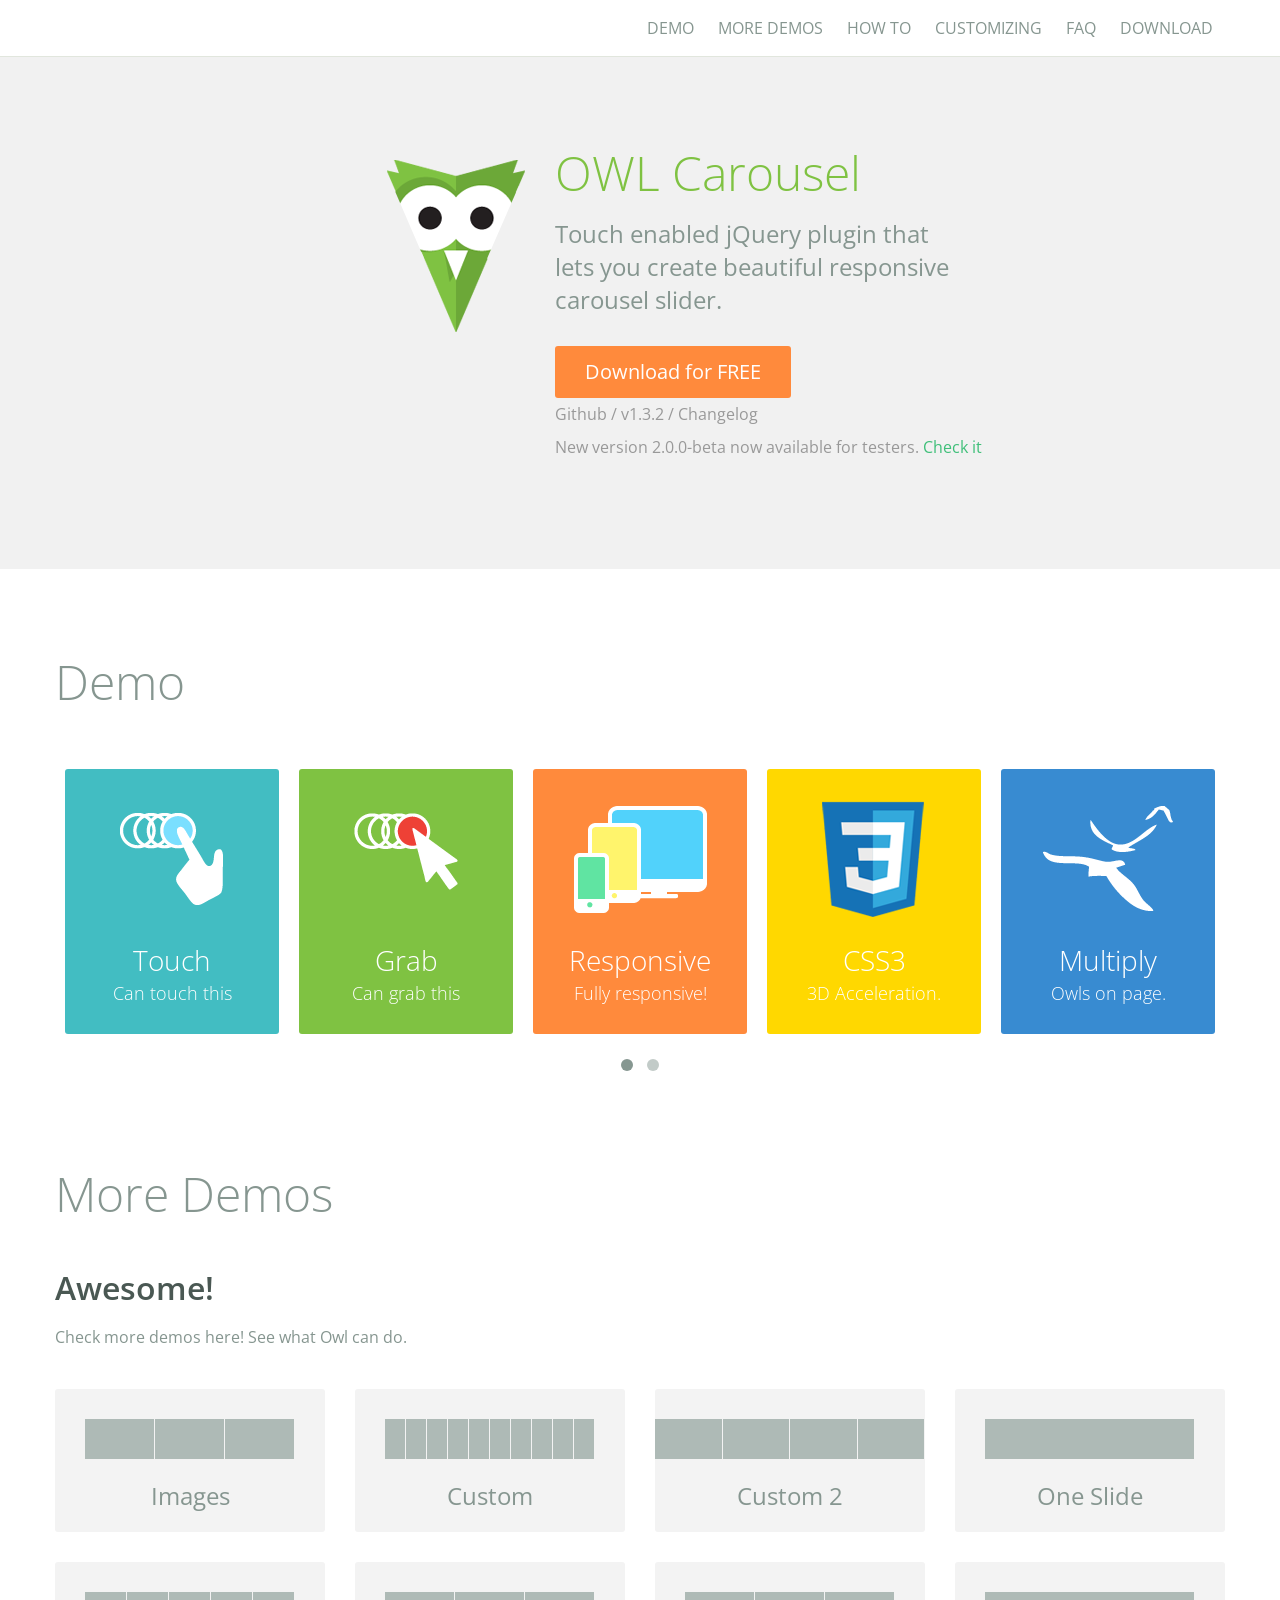
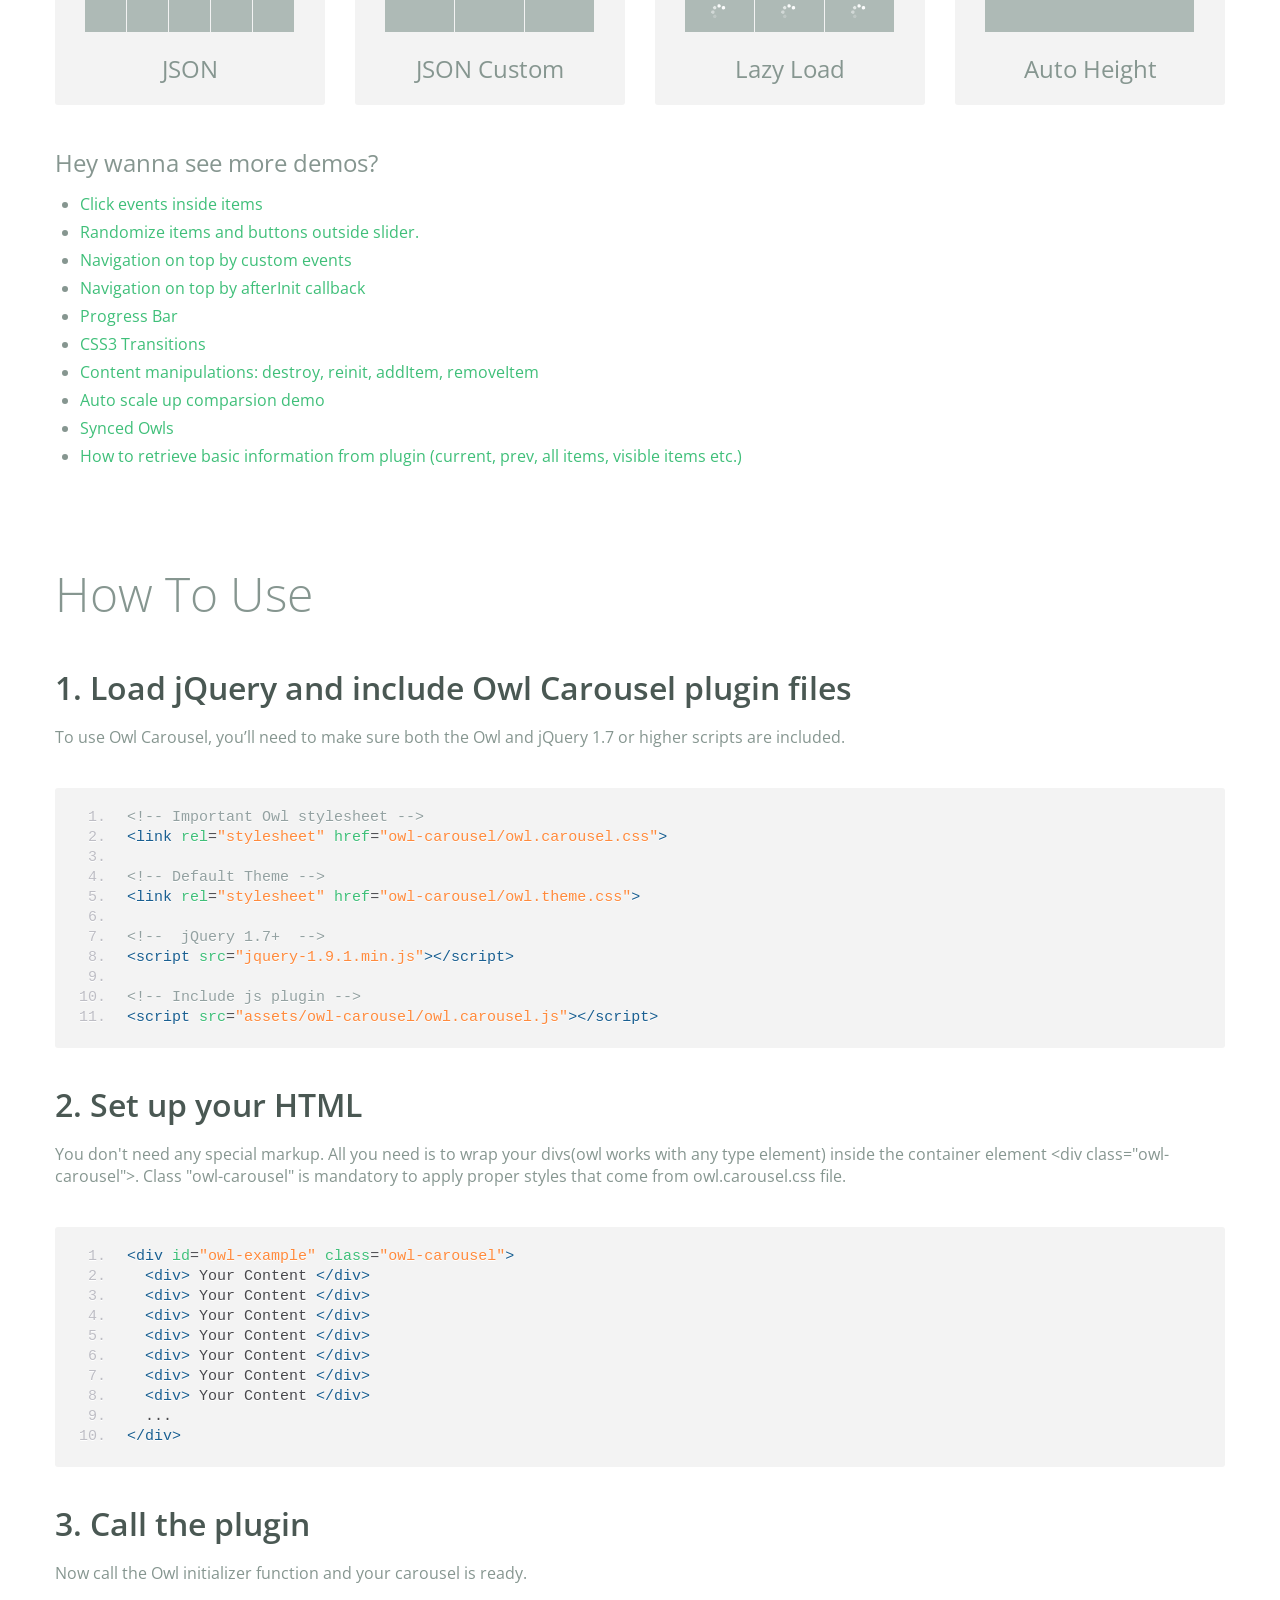
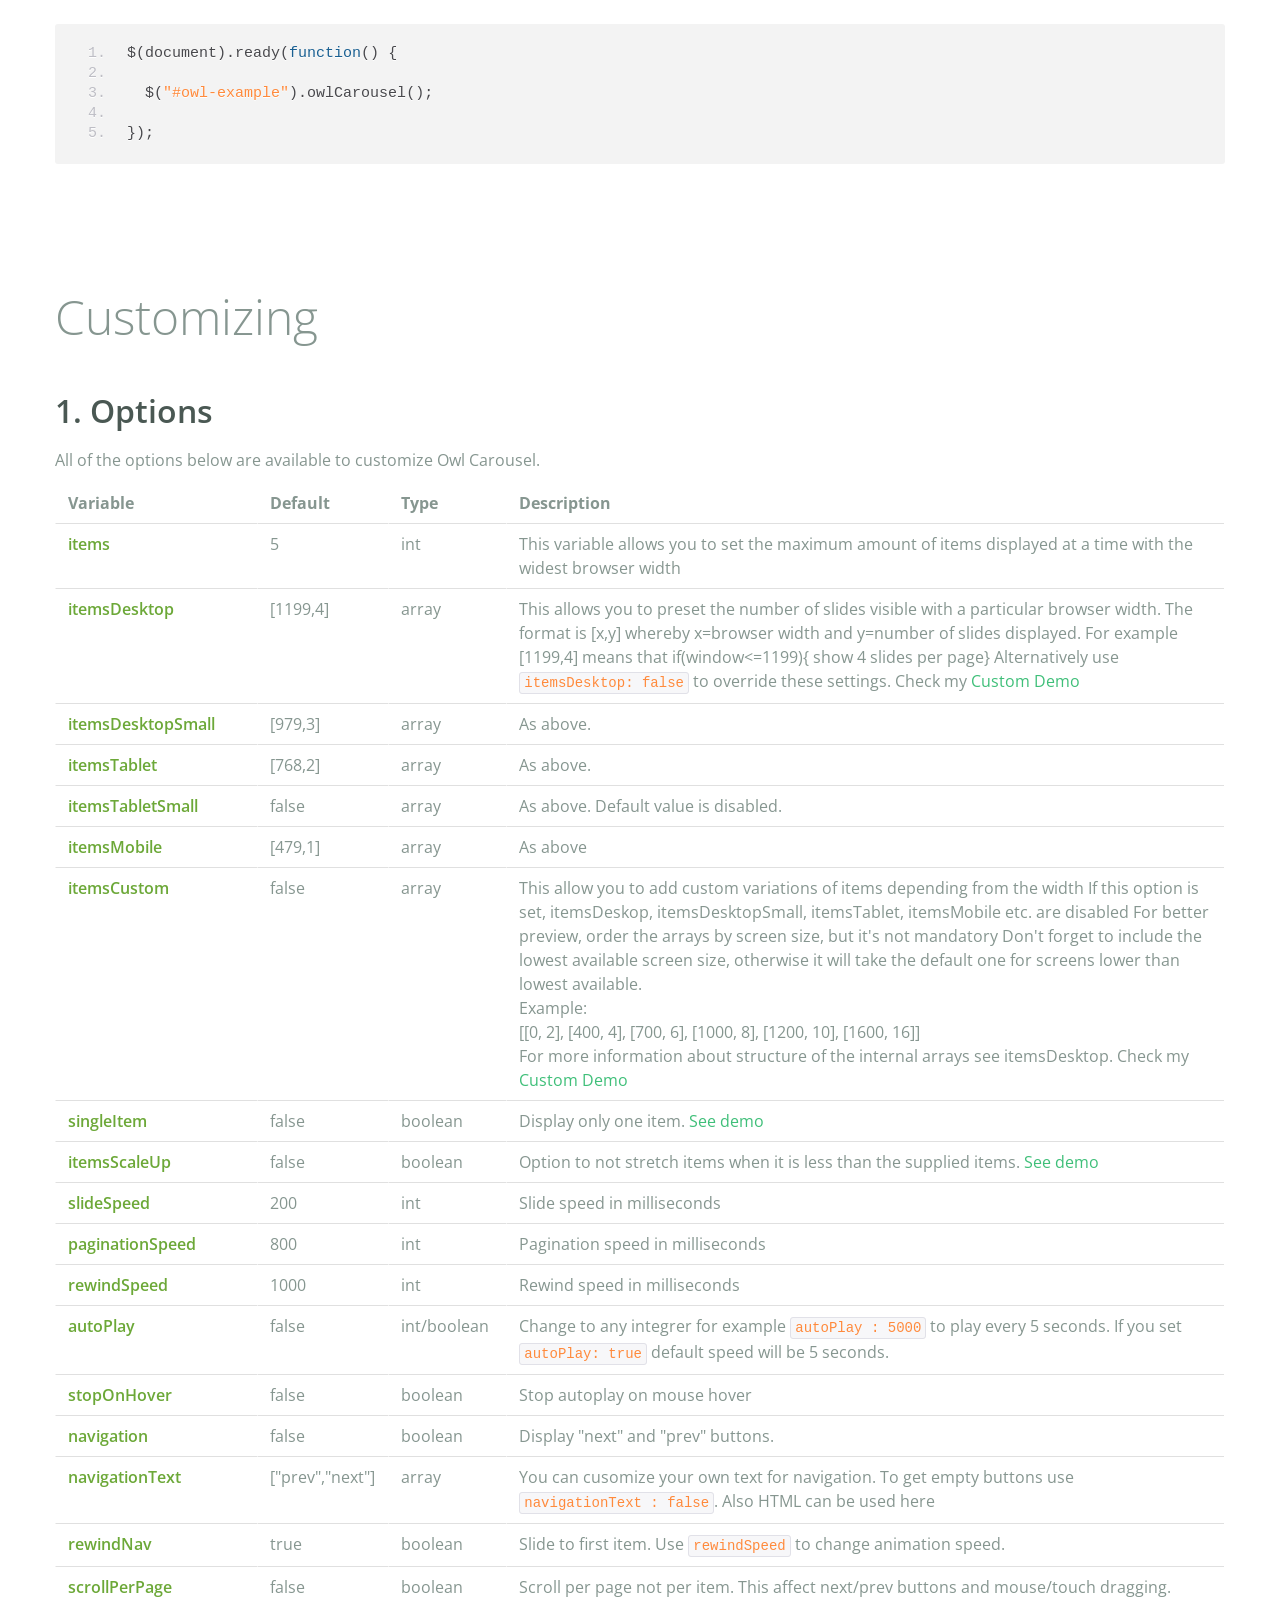
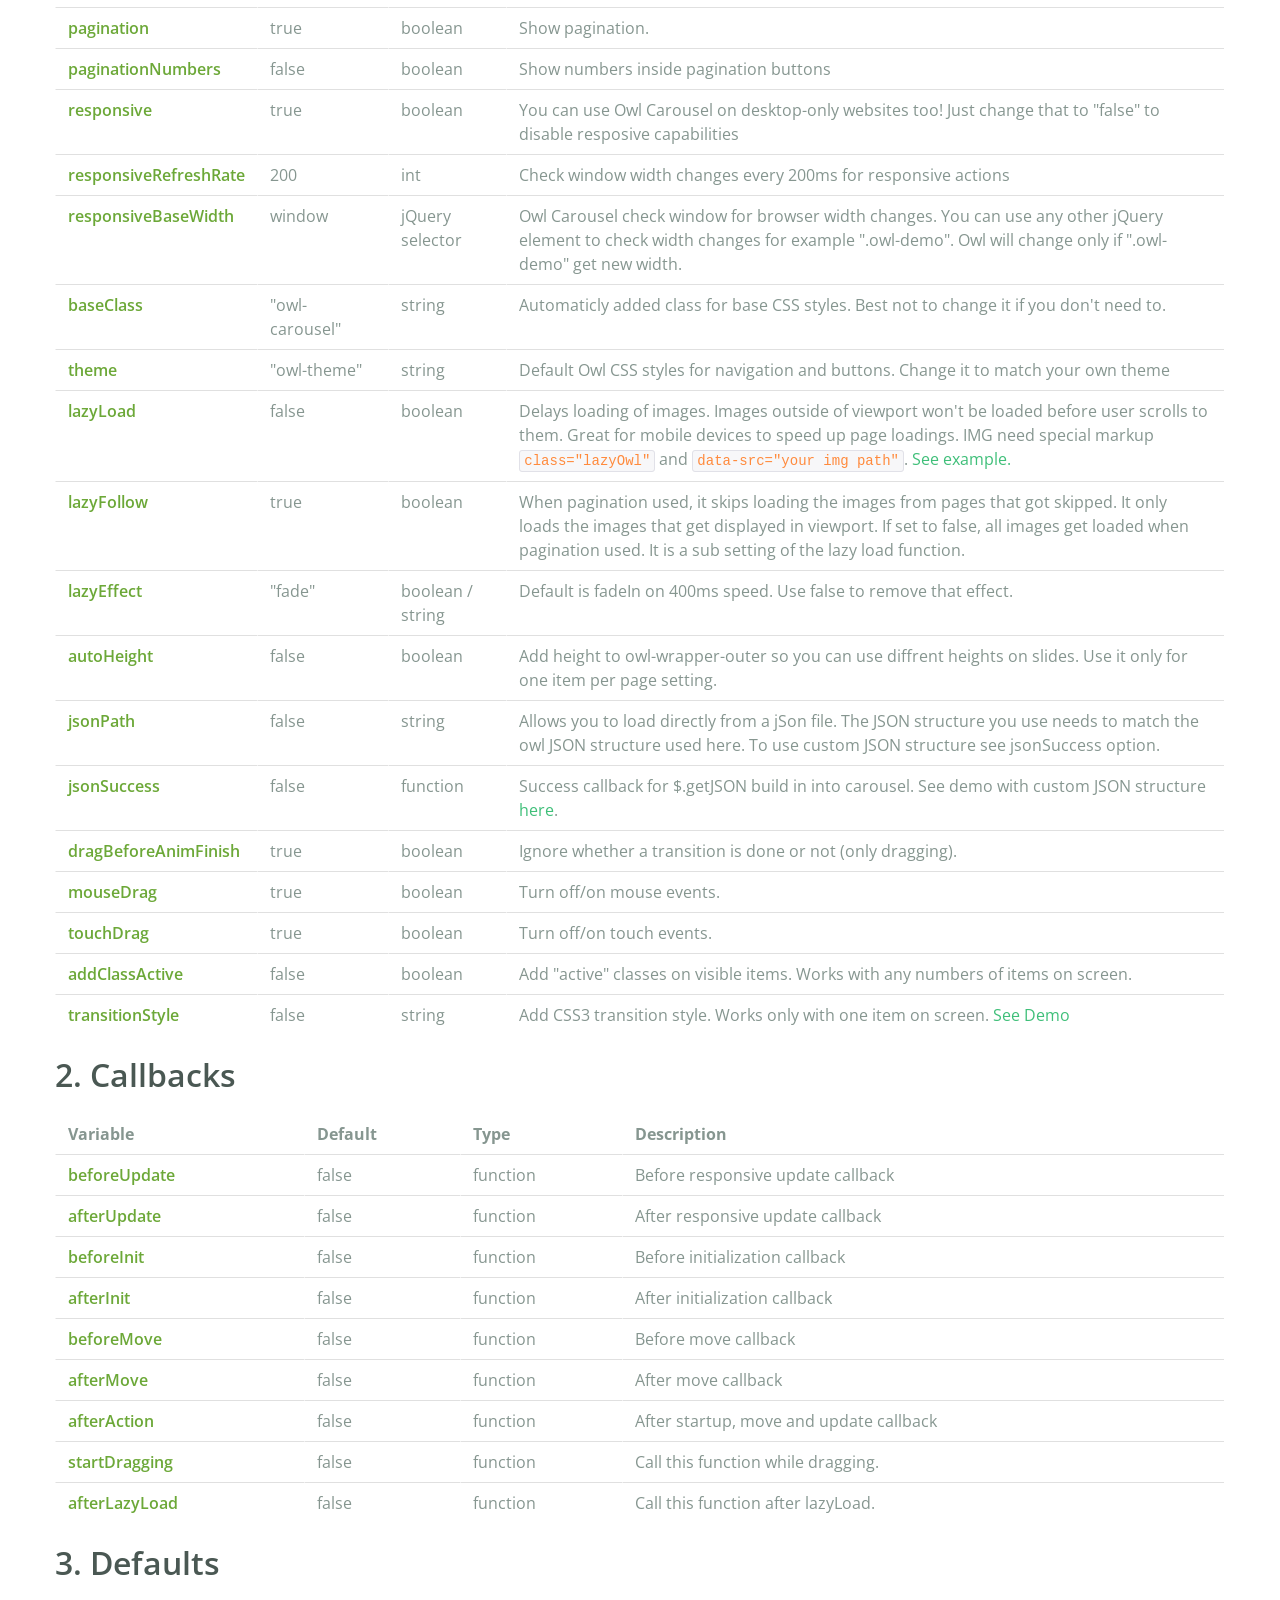
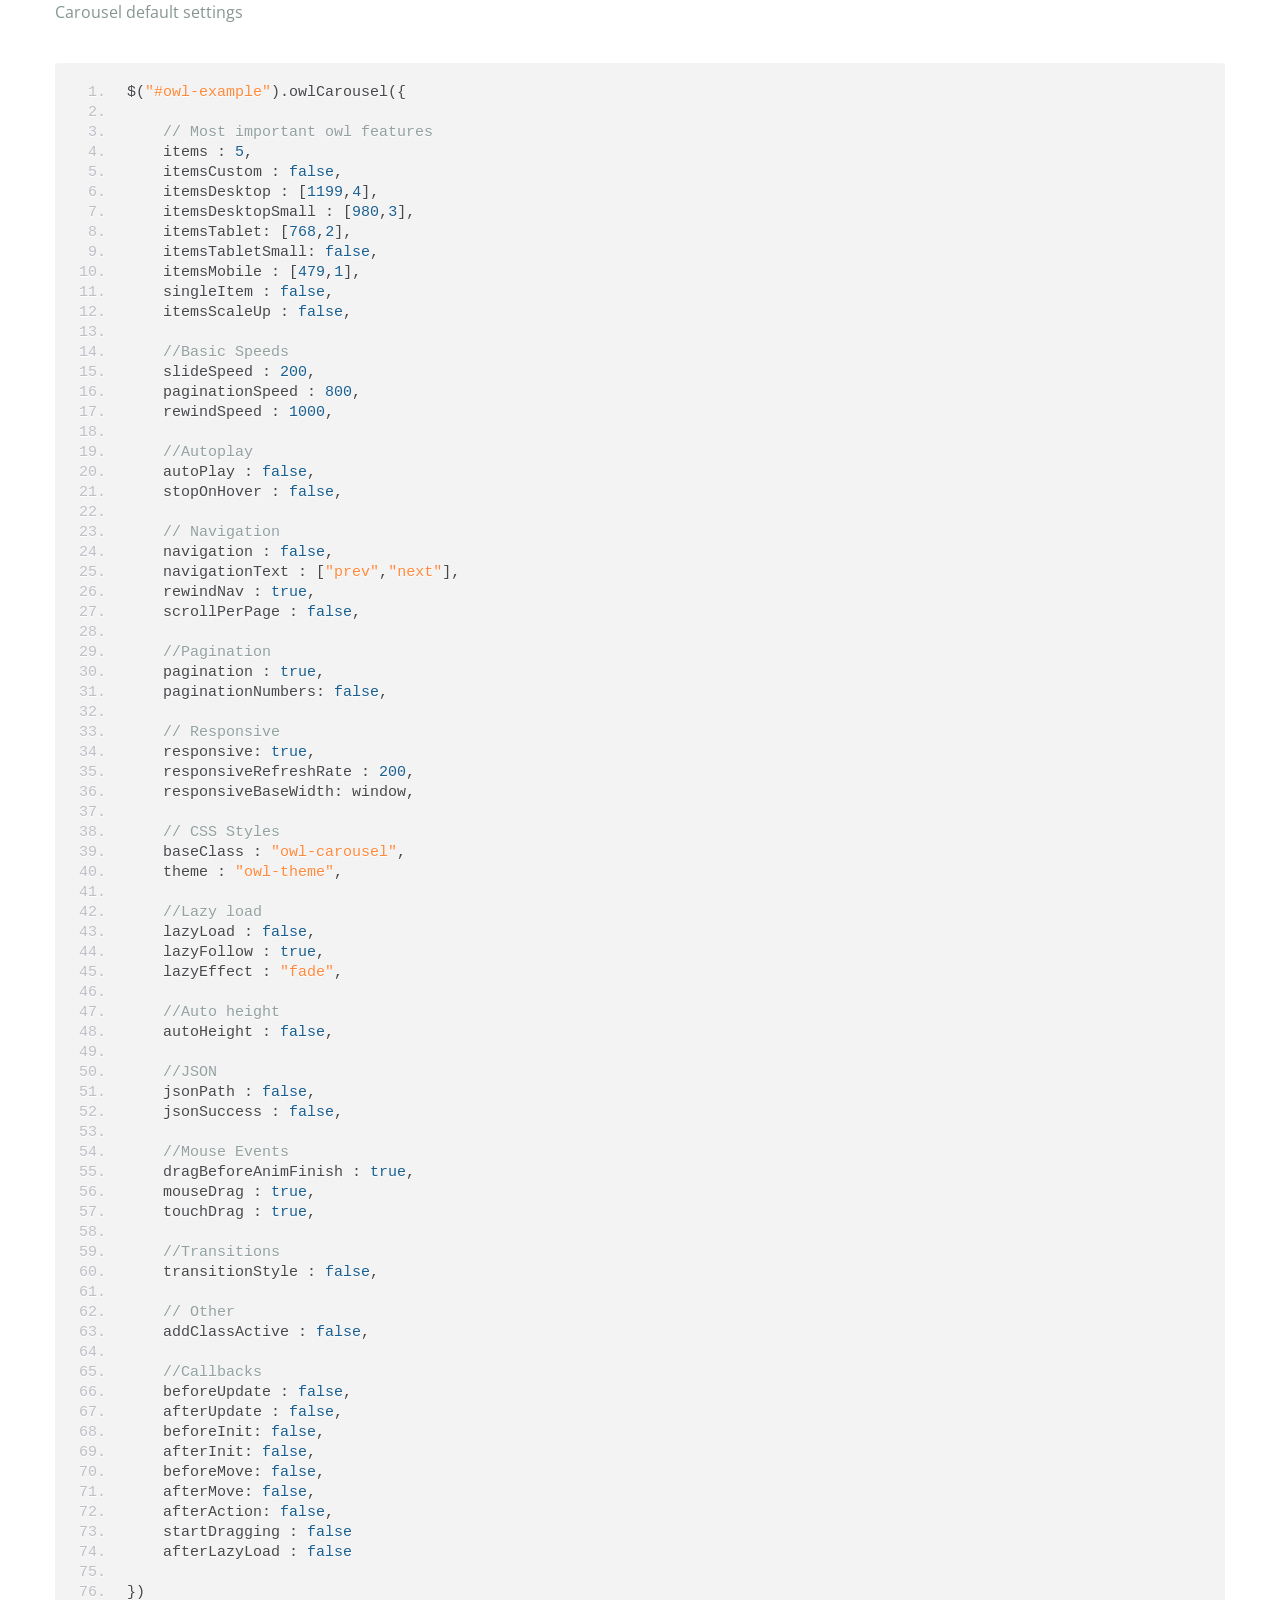
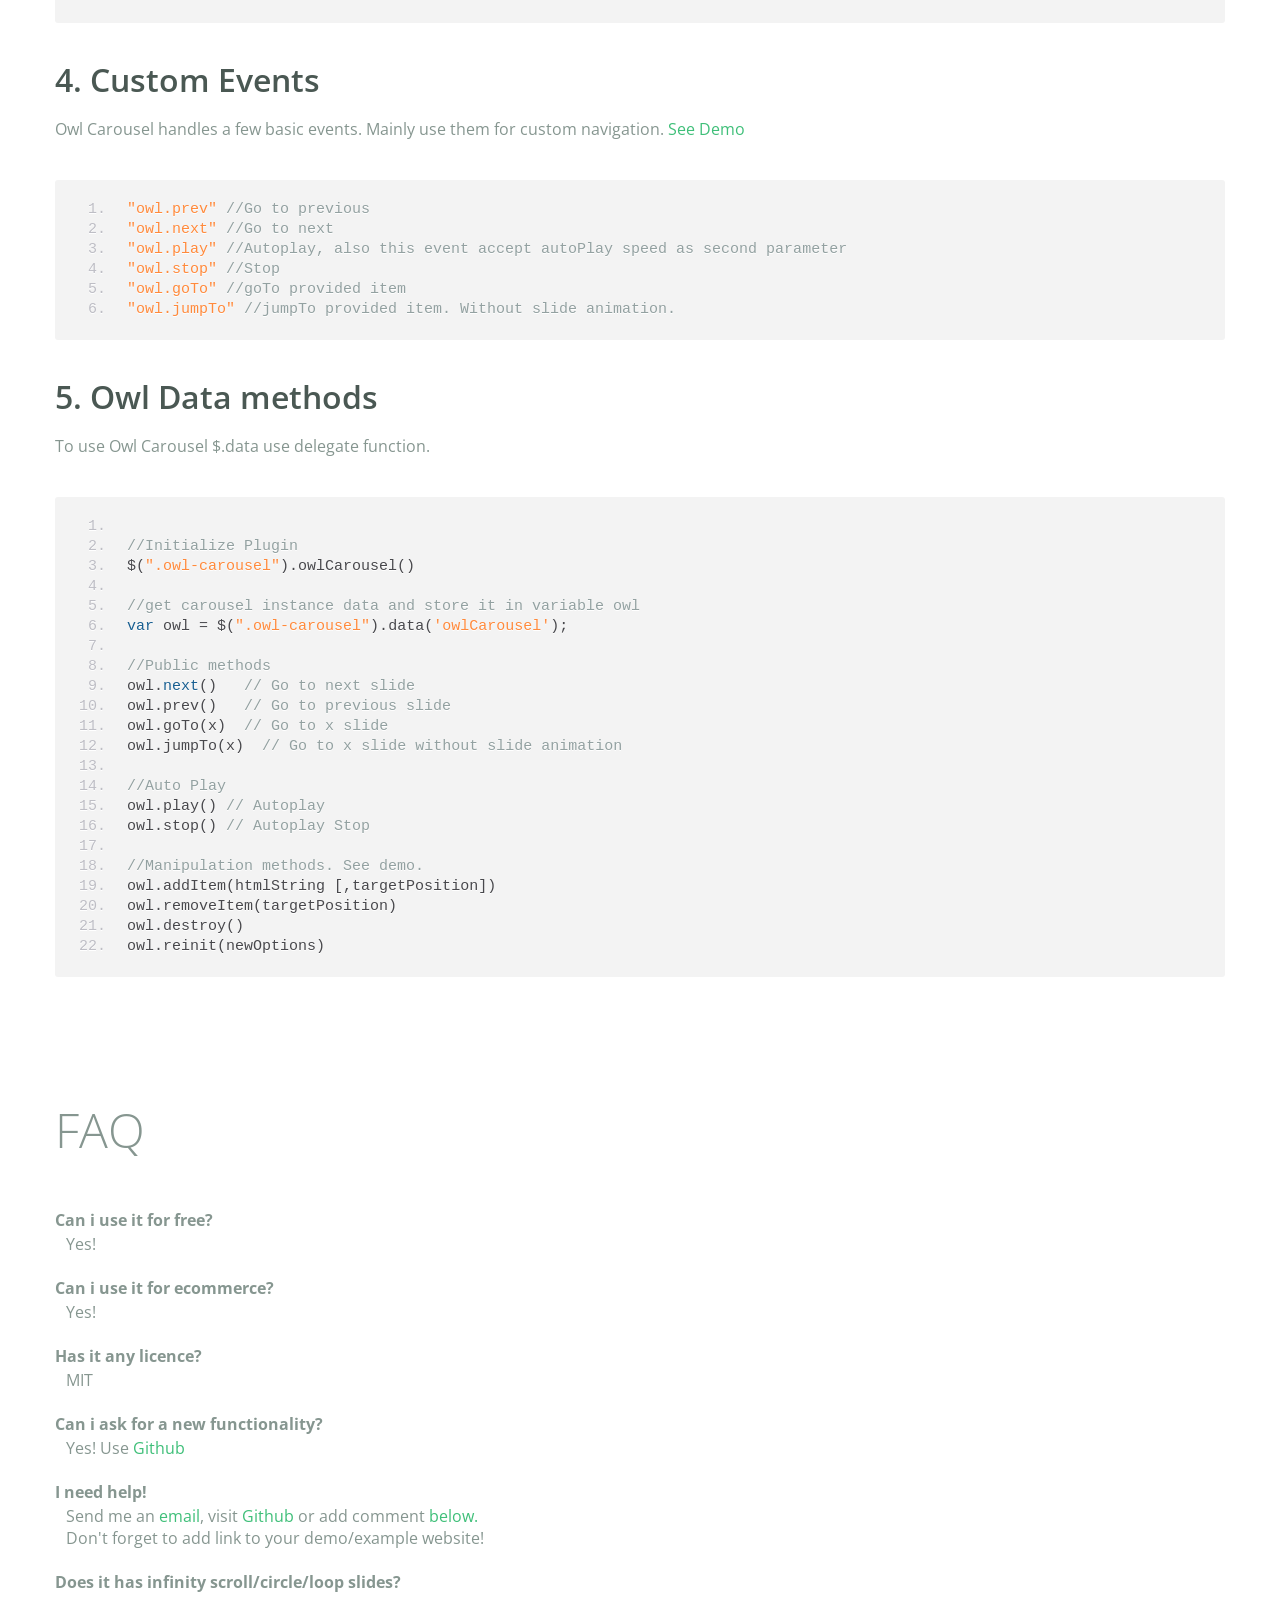
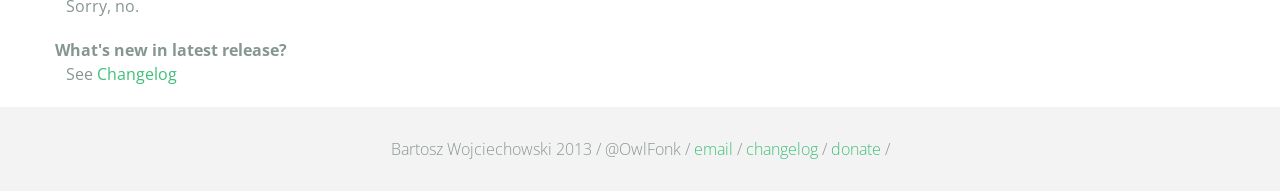
<file: owl/index.html>
<!DOCTYPE html>
<html lang="en">
  <head>
    <meta charset="utf-8">
    <title>Owl Carousel</title>
    <meta name="viewport" content="width=device-width, initial-scale=1.0">
    <meta name="description" content="jQuery Responsive Carousel - Owl Carusel">
    <meta name="author" content="Bartosz Wojciechowski">
    <meta name="keywords" content="HTML,CSS,JSON,JavaScript, jQuery, Responsive, Design, Owl, Carousel, Free">

    <link href='http://fonts.googleapis.com/css?family=Open+Sans:400italic,400,300,600,700' rel='stylesheet' type='text/css'>
    <link href="assets/css/bootstrapTheme.css" rel="stylesheet">
    <link href="assets/css/custom.css" rel="stylesheet">

    <!-- Owl Carousel Assets -->
    <link href="owl-carousel/owl.carousel.css" rel="stylesheet">
    <link href="owl-carousel/owl.theme.css" rel="stylesheet">

    <!-- Prettify -->
    <link href="assets/js/google-code-prettify/prettify.css" rel="stylesheet">

    <!-- Le fav and touch icons -->
    <link rel="apple-touch-icon-precomposed" sizes="144x144" href="assets/ico/apple-touch-icon-144-precomposed.png">
    <link rel="apple-touch-icon-precomposed" sizes="114x114" href="assets/ico/apple-touch-icon-114-precomposed.png">
      <link rel="apple-touch-icon-precomposed" sizes="72x72" href="assets/ico/apple-touch-icon-72-precomposed.png">
                    <link rel="apple-touch-icon-precomposed" href="assets/ico/apple-touch-icon-57-precomposed.png">
                                   <link rel="shortcut icon" href="assets/ico/favicon.png">
  </head>
  <body>
      <div id="top-nav" class="navbar navbar-fixed-top">
        <div class="navbar-inner">
          <div class="container">
            <button type="button" class="btn btn-navbar" data-toggle="collapse" data-target=".nav-collapse">
            <span class="icon-bar"></span>
            <span class="icon-bar"></span>
            <span class="icon-bar"></span>
          </button>
            <div class="nav-collapse collapse">
            <ul class="nav pull-right">
              <li><a href="#demo">Demo</a></li>
              <li><a href="#more-demos">More Demos</a></li>
              <li><a href="#how-to">How To</a></li>
              <li><a href="#customizing">Customizing</a></li>
              <li><a href="#faq">FAQ</a></li>
              <li><a href="owl.carousel.zip" class="download" data-spy="affix" data-offset-top="450">Download</a></li>
            </ul>
            </div>
          </div>
        </div>
      </div>

      <div id="header">
        <div class="container">
          <div class="row">
            <div class="span5">
                <img class="logo" src="assets/img/owl-logo.png" alt="Owl Logo">
              </div>
            <div class="span7">
              <h1>OWL Carousel </h1>
              <h3>Touch enabled jQuery plugin that lets you create beautiful responsive carousel slider.</h3>
              <a class="btn btn-success btn-large" href="owl.carousel.zip">Download for FREE</a>
              <p class="muted"><a class="muted" href="https://github.com/OwlFonk/OwlCarousel">Github</a> / v1.3.2 / <a class="muted" href="changelog.html">Changelog</a></p> 
              <p class="muted">New version 2.0.0-beta now available for testers. <a href="http://www.owlgraphic.com/owlcarousel2/">Check it</a></p>
            </div>
          </div>
        </div>
      </div>

      <div id="demo">
        <div class="container">
          <div class="row">
            <div class="span12">
              <h1>Demo</h1>
            </div>
          </div>

          <div class="row">
            <div class="span12">

              <div id="owl-example" class="owl-carousel">

                <div class="item darkCyan">
                  <img src="assets/img/demo-slides/touch.png" alt="Touch">
                    <h3>Touch</h3>
                    <h4>Can touch this</h4>
                </div>
                <div class="item forestGreen">
                  <img src="assets/img/demo-slides/grab.png" alt="Grab">
                    <h3>Grab</h3>
                    <h4>Can grab this</h4>
                </div>
                <div class="item orange">
                  <img src="assets/img/demo-slides/responsive.png" alt="Responsive">
                    <h3>Responsive</h3>
                    <h4>Fully responsive!</h4>
                </div>

                <div class="item yellow">
                  <img src="assets/img/demo-slides/css3.png" alt="CSS3">
                    <h3>CSS3</h3>
                    <h4>3D Acceleration.</h4>
                </div>

                <div class="item dodgerBlue">
                  <img src="assets/img/demo-slides/multi.png" alt="Multi">
                    <h3>Multiply</h3>
                    <h4>Owls on page.</h4>
                </div>

                <div class="item skyBlue">
                  <img src="assets/img/demo-slides/modern.png" alt="Modern Browsers">
                    <h3>Modern</h3>
                    <h4>Browsers Compatibility</h4>
                </div>

                <div class="item zombieGreen">
                  <img src="assets/img/demo-slides/zombie.png" alt="Zombie Browsers - old ones">
                    <h3>Zombie</h3>
                    <h4>Browsers Compatibility</h4>
                </div>

                <div class="item violet">
                  <img src="assets/img/demo-slides/controls.png" alt="Take Control">
                    <h3>Take Control</h3>
                    <h4>The way you like</h4>
                </div>

                <div class="item yellowLight">
                  <img src="assets/img/demo-slides/feather.png" alt="Light">
                    <h3>Light</h3>
                    <h4>As a feather</h4>
                </div>

                <div class="item steelGray">
                  <img src="assets/img/demo-slides/tons.png" alt="Tons of Opotions">
                    <h3>Tons</h3>
                    <h4>of options</h4>
                </div>

              </div>


            </div>
          </div>

        </div>
      </div>

    <div id="more-demos">
      <div class="container">

        <div class="row">
          <div class="span12">
            <h1>More Demos</h1>
            <h2>Awesome!</h2>
            <p>Check more demos here! See what Owl can do.</p>
          </div>
        </div>

        <div class="row demos-row">
          <div class="span3">
            <a href="demos/images.html" class="demo-box">
              <div class="demo-wrapper demo-images clearfix">
                <div class="demo-slide"><div class="bg"></div></div>
                <div class="demo-slide"><div class="bg"></div></div>
                <div class="demo-slide"><div class="bg"></div></div>
              </div>
              <h3>Images</h3>
            </a>
          </div>

          <div class="span3">
            <a href="demos/custom.html" class="demo-box">
              <div class="demo-wrapper demo-custom clearfix">
                <div class="demo-slide"><div class="bg"></div></div>
                <div class="demo-slide"><div class="bg"></div></div>
                <div class="demo-slide"><div class="bg"></div></div>
                <div class="demo-slide"><div class="bg"></div></div>
                <div class="demo-slide"><div class="bg"></div></div>
                <div class="demo-slide"><div class="bg"></div></div>
                <div class="demo-slide"><div class="bg"></div></div>
                <div class="demo-slide"><div class="bg"></div></div>
                <div class="demo-slide"><div class="bg"></div></div>
                <div class="demo-slide"><div class="bg"></div></div>
              </div>
              <h3>Custom</h3>
            </a>
          </div>

          <div class="span3">
            <a href="demos/itemsCustom.html" class="demo-box">
              <div class="demo-wrapper demo-full clearfix">
                <div class="demo-slide"><div class="bg"></div></div>
                <div class="demo-slide"><div class="bg"></div></div>
                <div class="demo-slide"><div class="bg"></div></div>
                <div class="demo-slide"><div class="bg"></div></div>
              </div>
              <h3>Custom 2</h3>
            </a>
          </div>

          <div class="span3">
            <a href="demos/one.html" class="demo-box">
              <div class="demo-wrapper demo-one clearfix">
                <div class="demo-slide"><div class="bg"></div></div>
              </div>
              <h3>One Slide</h3>
            </a>
          </div>

        </div>
        <div class="row demos-row">
          <div class="span3">
            <a href="demos/json.html" class="demo-box">
              <div class="demo-wrapper demo-Json clearfix">
                <div class="demo-slide"><div class="bg"></div></div>
                <div class="demo-slide"><div class="bg"></div></div>
                <div class="demo-slide"><div class="bg"></div></div>
                <div class="demo-slide"><div class="bg"></div></div>
                <div class="demo-slide"><div class="bg"></div></div>
              </div>
              <h3>JSON</h3>
            </a>
          </div>

          <div class="span3">
            <a href="demos/customJson.html" class="demo-box">
              <div class="demo-wrapper demo-Json-custom clearfix">
                <div class="demo-slide"><div class="bg"></div></div>
                <div class="demo-slide"><div class="bg"></div></div>
                <div class="demo-slide"><div class="bg"></div></div>
              </div>
              <h3>JSON Custom</h3>
            </a>
          </div>

          <div class="span3">
            <a href="demos/lazyLoad.html" class="demo-box">
              <div class="demo-wrapper demo-lazy clearfix">
                <div class="demo-slide"><div class="bg"></div></div>
                <div class="demo-slide"><div class="bg"></div></div>
                <div class="demo-slide"><div class="bg"></div></div>
              </div>
              <h3>Lazy Load</h3>
            </a>
          </div>

          <div class="span3">
            <a href="demos/autoHeight.html" class="demo-box">
              <div class="demo-wrapper demo-height clearfix">
                <div class="demo-slide"><div class="bg"></div></div>
              </div>
              <h3>Auto Height</h3>
            </a>
          </div>

          
        </div>

        <div class="row">
          <div class="span12">
            <h3>Hey wanna see more demos?</h3>
            <ul>
              <li>
                <a href="demos/click.html">Click events inside items</a>
              </li>
              <li>
                <a href="demos/randomOrder.html">Randomize items and buttons outside slider.</a>
              </li>
              <li>
                <a href="demos/navOnTop.html">Navigation on top by custom events</a>
              </li>
              <li>
                <a href="demos/navOnTop2.html">Navigation on top by afterInit callback</a>
              </li>
              <li>
                <a href="demos/progressBar.html">Progress Bar</a>
              </li>
              <li>
                <a href="demos/transitions.html">CSS3 Transitions</a>
              </li>
              <li>
                <a href="demos/manipulations.html">Content manipulations: destroy, reinit, addItem, removeItem</a>
              </li>
              <li>
                <a href="demos/scaleup.html">Auto scale up comparsion demo</a>
              </li>
              <li>
                <a href="demos/sync.html">Synced Owls</a>
              </li>
              <li>
                <a href="demos/owlStatus.html">How to retrieve basic information from plugin (current, prev, all items, visible items etc.)</a>
              </li>
            </ul>
            
          </div>
        </div>


      </div>
    </div>

    <div id="how-to">
      <div class="container">
        <div class="row">
          <div class="span12">
            <h1>How To Use</h1>
            <h2>1. Load jQuery and include Owl Carousel plugin files</h2>
            <p>To use Owl Carousel, you’ll need to make sure both the Owl and jQuery 1.7 or higher scripts are included.</p>
<pre class="pre-show prettyprint linenums">
&lt;!-- Important Owl stylesheet --&gt;
&lt;link rel="stylesheet" href="owl-carousel/owl.carousel.css"&gt;

&lt;!-- Default Theme --&gt;
&lt;link rel="stylesheet" href="owl-carousel/owl.theme.css"&gt;

&lt;!--  jQuery 1.7+  --&gt;
&lt;script src="jquery-1.9.1.min.js"&gt;&lt;/script&gt;

&lt;!-- Include js plugin --&gt;
&lt;script src="assets/owl-carousel/owl.carousel.js"&gt;&lt;/script&gt;
</pre>
          <h2>2. Set up your HTML</h2>
          <p>You don't need any special markup. All you need is to wrap your divs(owl works with any type element) inside the container element &lt;div class="owl-carousel"&gt;. Class "owl-carousel" is mandatory to apply proper styles that come from owl.carousel.css file.</p>
<pre class="pre-show prettyprint linenums">
&lt;div id="owl-example" class="owl-carousel"&gt;
  &lt;div&gt; Your Content &lt;/div&gt;
  &lt;div&gt; Your Content &lt;/div&gt;
  &lt;div&gt; Your Content &lt;/div&gt;
  &lt;div&gt; Your Content &lt;/div&gt;
  &lt;div&gt; Your Content &lt;/div&gt;
  &lt;div&gt; Your Content &lt;/div&gt;
  &lt;div&gt; Your Content &lt;/div&gt;
  ...
&lt;/div>
</pre>    
          <h2>3. Call the plugin</h2>
          <p>Now call the Owl initializer function and your carousel is ready.</p>
<pre class="pre-show prettyprint linenums">
$(document).ready(function() {

  $("#owl-example").owlCarousel();

});
</pre>  
          </div>
        </div>
      </div>
    </div>


    <div id="customizing">
      <div class="container">
        <div class="row">
          <div class="span12">
            <h1>Customizing</h1>
            <h2>1. Options</h2>
            <p>All of the options below are available to customize Owl Carousel.</p> 
            <table class="table hp-table table-bordered table-striped">
              <thead>
                <tr>
                  <th>Variable</th>
                  <th>Default</th>
                  <th>Type</th>
                  <th>Description</th>
                </tr>
              </thead>
              <tbody>
                <tr>
                  <td><span class="text-emp">items</span></td>
                  <td>5</td>
                  <td>int</td>
                  <td>This variable allows you to set the maximum amount of items displayed at a time with the widest browser width</td>
                </tr>
                 <tr>
                  <td><span class="text-emp">itemsDesktop</span></td>
                  <td>[1199,4]</td>
                  <td>array</td>
                  <td>This allows you to preset the number of slides visible with a particular browser width. The format is [x,y] whereby x=browser width and y=number of slides displayed. For example [1199,4] means that if(window&lt;=1199){ show 4 slides per page}
                    Alternatively use <code>itemsDesktop: false</code> to override these settings. Check my <a href="demos/custom.html">Custom Demo</a></td>
                </tr>
                <tr>
                  <td><span class="text-emp">itemsDesktopSmall</span></td>
                  <td>[979,3]</td>
                  <td>array</td>
                  <td>As above.</td>
                </tr>
                <tr>
                  <td><span class="text-emp">itemsTablet</span></td>
                  <td>[768,2]</td>
                  <td>array</td>
                  <td>As above.</td>
                </tr>
                <tr>
                  <td><span class="text-emp">itemsTabletSmall</span></td>
                  <td>false</td>
                  <td>array</td>
                  <td>As above. Default value is disabled.</td>
                </tr>
                <tr>
                  <td><span class="text-emp">itemsMobile</span></td>
                  <td>[479,1]</td>
                  <td>array</td>
                  <td>As above</td>
                </tr>
                <tr>
                  <td><span class="text-emp">itemsCustom</span></td>
                  <td>false</td>
                  <td>array</td>
                  <td>
                    This allow you to add custom variations of items depending from the width
                    If this option is set, itemsDeskop, itemsDesktopSmall, itemsTablet, itemsMobile etc. are disabled
                    For better preview, order the arrays by screen size, but it's not mandatory
                    Don't forget to include the lowest available screen size, otherwise it will take the default one for screens lower than lowest available.
                    <br />Example:<br /> [[0, 2], [400, 4], [700, 6], [1000, 8], [1200, 10], [1600, 16]]<br />
                    For more information about structure of the internal arrays see itemsDesktop. Check my <a href="demos/custom.html">Custom Demo</a></td>
                </tr>
                <tr>
                  <td><span class="text-emp">singleItem</span></td>
                  <td>false</td>
                  <td>boolean</td>
                  <td>Display only one item. <a href="demos/one.html">See demo</a></td>
                </tr>
                <tr>
                  <td><span class="text-emp">itemsScaleUp</span></td>
                  <td>false</td>
                  <td>boolean</td>
                  <td>Option to not stretch items when it is less than the supplied items. <a href="demos/scaleup.html">See demo</a></td>
                </tr>
                <tr>
                  <td><span class="text-emp">slideSpeed</span></td>
                  <td>200</td>
                  <td>int</td>
                  <td>Slide speed in milliseconds</td>
                </tr>
                <tr>
                  <td><span class="text-emp">paginationSpeed</span></td>
                  <td>800</td>
                  <td>int</td>
                  <td>Pagination speed in milliseconds</td>
                </tr>
                <tr>
                  <td><span class="text-emp">rewindSpeed</span></td>
                  <td>1000</td>
                  <td>int</td>
                  <td>Rewind speed in milliseconds</td>
                </tr>
                <tr>
                  <td><span class="text-emp">autoPlay</span></td>
                  <td>false</td>
                  <td>int/boolean</td>
                  <td>Change to any integrer for example <code>autoPlay : 5000</code> to play every 5 seconds. If you set <code>autoPlay: true</code> default speed will be 5 seconds.</td>
                </tr>
                <tr>
                <tr>
                  <td><span class="text-emp">stopOnHover</span></td>
                  <td>false</td>
                  <td>boolean</td>
                  <td>Stop autoplay on mouse hover</td>
                </tr>
                <tr>
                <tr>
                  <td><span class="text-emp">navigation</span></td>
                  <td>false</td>
                  <td>boolean</td>
                  <td>Display "next" and "prev" buttons.</td>
                </tr>
                <tr>
                  <td><span class="text-emp">navigationText</span></td>
                  <td>["prev","next"]</td>
                  <td>array</td>
                  <td>You can cusomize your own text for navigation. To get empty buttons use <code>navigationText : false</code>. Also HTML can be used here</td>
                </tr>
                <tr>
                  <td><span class="text-emp">rewindNav</span></td>
                  <td>true</td>
                  <td>boolean</td>
                  <td>Slide to first item. Use <code>rewindSpeed</code> to change animation speed. </td>
                </tr>
                <tr>
                  <td><span class="text-emp">scrollPerPage</span></td>
                  <td>false</td>
                  <td>boolean</td>
                  <td>Scroll per page not per item. This affect next/prev buttons and mouse/touch dragging.</td>
                </tr>
                <tr>
                  <td><span class="text-emp">pagination</span></td>
                  <td>true</td>
                  <td>boolean</td>
                  <td>Show pagination.</td>
                </tr>
                <tr>
                  <td><span class="text-emp">paginationNumbers</span></td>
                  <td>false</td>
                  <td>boolean</td>
                  <td>Show numbers inside pagination buttons</td>
                </tr>
                <tr>
                  <td><span class="text-emp">responsive</span></td>
                  <td>true</td>
                  <td>boolean</td>
                  <td>You can use Owl Carousel on desktop-only websites too! Just change that to "false" to disable resposive capabilities</td>
                </tr>
                <tr>
                  <td><span class="text-emp">responsiveRefreshRate</span></td>
                  <td>200</td>
                  <td>int</td>
                  <td>Check window width changes every 200ms for responsive actions</td>
                </tr>
                <tr>
                  <td><span class="text-emp">responsiveBaseWidth</span></td>
                  <td>window</td>
                  <td>jQuery selector</td>
                  <td>Owl Carousel check window for browser width changes. You can use any other jQuery element to check width changes for example ".owl-demo". Owl will change only if ".owl-demo" get new width.</td>
                </tr>
                <tr>
                  <td><span class="text-emp">baseClass</span></td>
                  <td>"owl-carousel"</td>
                  <td>string</td>
                  <td>Automaticly added class for base CSS styles. Best not to change it if you don't need to.</td>
                </tr>
                <tr>
                  <td><span class="text-emp">theme</span></td>
                  <td>"owl-theme"</td>
                  <td>string</td>
                  <td>Default Owl CSS styles for navigation and buttons. Change it to match your own theme</td>
                </tr>
                <tr>
                  <td><span class="text-emp">lazyLoad</span></td>
                  <td>false</td>
                  <td>boolean</td>
                  <td>Delays loading of images. Images outside of viewport won't be loaded before user scrolls to them. Great for mobile devices to speed up page loadings. IMG need special markup <code>class="lazyOwl"</code> and <code>data-src="your img path"</code>. <a href="demos/lazyLoad.html">See example.</a></td>
                </tr>
                <tr>
                  <td><span class="text-emp">lazyFollow</span></td>
                  <td>true</td>
                  <td>boolean</td>
                  <td>When pagination used, it skips loading the images from pages that got skipped. It only loads the images that get displayed in viewport. If set to false, all images get loaded when pagination used. It is a sub setting of the lazy load function.</td>
                </tr>
                <tr>
                  <td><span class="text-emp">lazyEffect</span></td>
                  <td>"fade"</td>
                  <td>boolean / string</td>
                  <td>Default is fadeIn on 400ms speed. Use false to remove that effect.</td>
                </tr>
                <tr>
                  <td><span class="text-emp">autoHeight</span></td>
                  <td>false</td>
                  <td>boolean</td>
                  <td>Add height to owl-wrapper-outer so you can use diffrent heights on slides. Use it only for one item per page setting.</td>
                </tr>
                <tr>
                  <td><span class="text-emp">jsonPath</span></td>
                  <td>false</td>
                  <td>string</td>
                  <td>Allows you to load directly from a jSon file. The JSON structure you use needs to match the owl JSON structure used here. To use custom JSON structure see jsonSuccess option.</td>
                </tr>
                <tr>
                  <td><span class="text-emp">jsonSuccess</span></td>
                  <td>false</td>
                  <td>function</td>
                  <td>Success callback for $.getJSON build in into carousel. See demo with custom JSON structure <a href="demos/customJson.html">here</a>. </td>
                </tr>
                <tr>
                  <td><span class="text-emp">dragBeforeAnimFinish</span></td>
                  <td>true</td>
                  <td>boolean</td>
                  <td>Ignore whether a transition is done or not (only dragging).</td>
                </tr>
                <tr>
                  <td><span class="text-emp">mouseDrag</span></td>
                  <td>true</td>
                  <td>boolean</td>
                  <td>Turn off/on mouse events.</td>
                </tr>
                <tr>
                  <td><span class="text-emp">touchDrag</span></td>
                  <td>true</td>
                  <td>boolean</td>
                  <td>Turn off/on touch events.</td>
                </tr>
                <tr>
                  <td><span class="text-emp">addClassActive</span></td>
                  <td>false</td>
                  <td>boolean</td>
                  <td>Add "active" classes on visible items. Works with any numbers of items on screen.</td>
                </tr>
                <tr>
                  <td><span class="text-emp">transitionStyle</span></td>
                  <td>false</td>
                  <td>string</td>
                  <td>Add CSS3 transition style. Works only with one item on screen. <a href="demos/transitions.html">See Demo</a></td>
                </tr>
              </tbody>
            </table>
            <h2>2. Callbacks</h2>
            <table class="table hp-table table-bordered table-striped">
              <thead>
                <tr>
                  <th>Variable</th>
                  <th>Default</th>
                  <th>Type</th>
                  <th>Description</th>
                </tr>
              </thead>
              <tbody>
                <tr>
                  <td><span class="text-emp">beforeUpdate</span></td>
                  <td>false</td>
                  <td>function</td>
                  <td>Before responsive update callback</td>
                </tr>
                <tr>
                  <td><span class="text-emp">afterUpdate</span></td>
                  <td>false</td>
                  <td>function</td>
                  <td>After responsive update callback</td>
                </tr>
                <tr>
                  <td><span class="text-emp">beforeInit</span></td>
                  <td>false</td>
                  <td>function</td>
                  <td>Before initialization callback</td>
                </tr>
                <tr>
                  <td><span class="text-emp">afterInit</span></td>
                  <td>false</td>
                  <td>function</td>
                  <td>After initialization callback</td>
                </tr>
                <tr>
                  <td><span class="text-emp">beforeMove</span></td>
                  <td>false</td>
                  <td>function</td>
                  <td>Before move callback</td>
                </tr>
                <tr>
                  <td><span class="text-emp">afterMove</span></td>
                  <td>false</td>
                  <td>function</td>
                  <td>After move callback</td>
                </tr>
                <tr>
                  <td><span class="text-emp">afterAction</span></td>
                  <td>false</td>
                  <td>function</td>
                  <td>After startup, move and update callback</td>
                </tr>
                <tr>
                  <td><span class="text-emp">startDragging</span></td>
                  <td>false</td>
                  <td>function</td>
                  <td>Call this function while dragging.</td>
                </tr>
                <tr>
                  <td><span class="text-emp">afterLazyLoad</span></td>
                  <td>false</td>
                  <td>function</td>
                  <td>Call this function after lazyLoad.</td>
                </tr>
              </tbody>
            </table>

              <h2>3. Defaults</h2>
              <p>Carousel default settings</p>
<pre class="pre-show prettyprint linenums">
$("#owl-example").owlCarousel({

    // Most important owl features
    items : 5,
    itemsCustom : false,
    itemsDesktop : [1199,4],
    itemsDesktopSmall : [980,3],
    itemsTablet: [768,2],
    itemsTabletSmall: false,
    itemsMobile : [479,1],
    singleItem : false,
    itemsScaleUp : false,

    //Basic Speeds
    slideSpeed : 200,
    paginationSpeed : 800,
    rewindSpeed : 1000,

    //Autoplay
    autoPlay : false,
    stopOnHover : false,

    // Navigation
    navigation : false,
    navigationText : ["prev","next"],
    rewindNav : true,
    scrollPerPage : false,

    //Pagination
    pagination : true,
    paginationNumbers: false,

    // Responsive 
    responsive: true,
    responsiveRefreshRate : 200,
    responsiveBaseWidth: window,

    // CSS Styles
    baseClass : "owl-carousel",
    theme : "owl-theme",

    //Lazy load
    lazyLoad : false,
    lazyFollow : true,
    lazyEffect : "fade",

    //Auto height
    autoHeight : false,

    //JSON 
    jsonPath : false, 
    jsonSuccess : false,

    //Mouse Events
    dragBeforeAnimFinish : true,
    mouseDrag : true,
    touchDrag : true,

    //Transitions
    transitionStyle : false,

    // Other
    addClassActive : false,

    //Callbacks
    beforeUpdate : false,
    afterUpdate : false,
    beforeInit: false, 
    afterInit: false, 
    beforeMove: false, 
    afterMove: false,
    afterAction: false,
    startDragging : false
    afterLazyLoad : false

})
</pre>
              <h2>4. Custom Events</h2>
              <p>Owl Carousel handles a few basic events. Mainly use them for custom navigation. <a href="demos/custom.html">See Demo</a></p>

<pre class="pre-show prettyprint linenums">
"owl.prev" //Go to previous
"owl.next" //Go to next
"owl.play" //Autoplay, also this event accept autoPlay speed as second parameter
"owl.stop" //Stop
"owl.goTo" //goTo provided item
"owl.jumpTo" //jumpTo provided item. Without slide animation.
</pre>

              <h2>5. Owl Data methods</h2>
              <p>To use Owl Carousel $.data use delegate function.</p>
              
<pre class="pre-show prettyprint linenums">

//Initialize Plugin
$(".owl-carousel").owlCarousel()

//get carousel instance data and store it in variable owl
var owl = $(".owl-carousel").data('owlCarousel');

//Public methods
owl.next()   // Go to next slide
owl.prev()   // Go to previous slide
owl.goTo(x)  // Go to x slide
owl.jumpTo(x)  // Go to x slide without slide animation

//Auto Play
owl.play() // Autoplay
owl.stop() // Autoplay Stop

//Manipulation methods. <a href="demos/manipulations.html">See demo.</a>
owl.addItem(htmlString [,targetPosition])
owl.removeItem(targetPosition)
owl.destroy()
owl.reinit(newOptions)
</pre>
          </div>
        </div>
      </div>
    </div>

    <div id="faq" class="container">
      <div class="row">
        <div class="span12">
          <h1>FAQ</h1>
          <dl>
            <dt>Can i use it for free?</dt>
            <dd>Yes!</dd>
            <dt>Can i use it for ecommerce?</dt>
            <dd>Yes!</dd>
            <dt>Has it any licence?</dt>
            <dd>MIT</dd>
            <dt>Can i ask for a new functionality?</dt>
            <dd>Yes! Use <a href="https://github.com/OwlFonk/OwlCarousel">Github</a></dd>
            <dt>I need help!</dt>
            <dd>Send me an <a href="mailto:owl@owlgraphic.com?subject=Hey Owl! I need help">email</a>, visit <a href="https://github.com/OwlFonk/OwlCarousel">Github</a> or add comment <a href="#disqus">below.</a><br>Don't forget to add link to your demo/example website!</dd>
            <dt>Does it has infinity scroll/circle/loop slides?</dt>
            <dd>Sorry, no.</dd>
            <dt>What's new in latest release?</dt>
            <dd>See <a href="changelog.html">Changelog</a></dd>
          </dl>
        </div>
      </div>
    </div>

    <div class="container disqus">
        <div class="row">
          <div class="span12">
            <h1>Disqus</h1>

    <div id="disqus_thread"></div>
    <noscript>Please enable JavaScript to view the <a href="http://disqus.com/?ref_noscript">comments powered by Disqus.</a></noscript>
    <a href="http://disqus.com" class="dsq-brlink">comments powered by <span class="logo-disqus">Disqus</span></a>
      </div>
    </div>
  </div>

    <div id="footer">
      <div class="container">
        <div class="row">
          <div class="span12">
            <h5>Bartosz Wojciechowski 2013 / @OwlFonk / 
            <a href="mailto:owl@owlgraphic.com?subject=Hey Owl!">email</a> / 
            <a href="changelog.html">changelog</a> /
            <a href="https://www.paypal.com/cgi-bin/webscr?cmd=_s-xclick&hosted_button_id=EFSGXZS7V2U9N">donate</a> / 
            <a href="https://twitter.com/share" class="twitter-share-button" data-url="http://owlgraphic.com/owlcarousel/" data-text="Awesome jQuery Owl Carousel Responsive Plugin" data-via="OwlFonk" data-count="none" data-hashtags="owlcarousel"></a>
            <script>
            var owldomain = window.location.hostname.indexOf("owlgraphic");
            if(owldomain !== -1){
              !function(d,s,id){var js,fjs=d.getElementsByTagName(s)[0],p=/^http:/.test(d.location)?'http':'https';if(!d.getElementById(id)){js=d.createElement(s);js.id=id;js.src=p+'://platform.twitter.com/widgets.js';fjs.parentNode.insertBefore(js,fjs);}}(document, 'script', 'twitter-wjs');
            }
            </script>
            </h5>
          </div>
        </div>
      </div>
    </div>


    <script src="assets/js/jquery-1.9.1.min.js"></script>
    <script src="owl-carousel/owl.carousel.min.js"></script>

    <!-- Frontpage Demo -->
    <script>

    $(document).ready(function($) {
      $("#owl-example").owlCarousel();
    });


    $("body").data("page", "frontpage");

    </script>
    <script src="assets/js/bootstrap-collapse.js"></script>
    <script src="assets/js/bootstrap-transition.js"></script>

    <script src="assets/js/google-code-prettify/prettify.js"></script>
	  <script src="assets/js/application.js"></script>

    <script type="text/javascript">
    jQuery(function($){
      var disqus_loaded = false;
      var top = $("#faq").offset().top; 
      var owldomain = window.location.hostname.indexOf("owlgraphic");
      var comments = window.location.href.indexOf("comment");

      if(owldomain !== -1){
        function check(){
          if ( (!disqus_loaded && $(window).scrollTop() + $(window).height() > top) || (comments !== -1) ){
            $(window).off( "scroll" )
            disqus_loaded = true;
            /* * * CONFIGURATION VARIABLES: EDIT BEFORE PASTING INTO YOUR WEBPAGE * * */
            var disqus_shortname = 'owlcarousel'; // required: replace example with your forum shortname
            var disqus_identifier = 'OWL Carousel';
            //var disqus_url = 'http://owlgraphic.com/owlcarousel/';
            /* * * DON'T EDIT BELOW THIS LINE * * */
            (function() {
                var dsq = document.createElement('script'); dsq.type = 'text/javascript'; dsq.async = true;
                dsq.src = '//' + disqus_shortname + '.disqus.com/embed.js';
                (document.getElementsByTagName('head')[0] || document.getElementsByTagName('body')[0]).appendChild(dsq);
            })();
          }
        }
        $(window).on( "scroll", check )
        check();
      } else {
        $('.disqus').hide();
      }
    });
    </script>

    <script>
    var owldomain = window.location.hostname.indexOf("owlgraphic");
    if(owldomain !== -1){
      (function(i,s,o,g,r,a,m){i['GoogleAnalyticsObject']=r;i[r]=i[r]||function(){
      (i[r].q=i[r].q||[]).push(arguments)},i[r].l=1*new Date();a=s.createElement(o),
      m=s.getElementsByTagName(o)[0];a.async=1;a.src=g;m.parentNode.insertBefore(a,m)
      })(window,document,'script','//www.google-analytics.com/analytics.js','ga');

      ga('create', 'UA-41541058-1', 'owlgraphic.com');
      ga('send', 'pageview');
    }
    </script>

  </body>
</html>
</file>
<file: owl/assets/js/google-code-prettify/prettify.css>
.com { color: #93a1a1; }
.lit { color: #195f91; }
.pun, .opn, .clo { color: #93a1a1; }
.fun { color: #dc322f; }
.str, .atv { color: #ff8a3c; }
.kwd, .prettyprint .tag { color: #195f91; }
.typ, .atn, .dec, .var { color: #3fbf79; }
.pln { color: #48484c; }
.pun{ color:#48484c; }
pre.prettyprint {
  padding: 20px;
  background-color: #f3f3f3;
  border: 0px solid #e1e1e8;
}


/* Specify class=linenums on a pre to get line numbering */
ol.linenums {
  margin: 0 0 0 40px; /* IE indents via margin-left */
}
ol.linenums li {
  padding-left: 12px;
  color: #bebec5;
  line-height: 20px;
  text-shadow: 0 1px 0 #fff;
}
</file>
<file: owl/assets/css/custom.css>
/* Owl Carousel Bootstrap Custom CSS */

/* Header Navigation */
#top-nav{
	border-bottom: 1px solid #e1e6dd;
	background: #FFF;
	-webkit-transform: translateZ(0)

}
#top-nav.navbar{
	margin-bottom: 0px;

}
#top-nav.navbar .nav{
	margin: 8px 0px;
}
	
#top-nav.navbar .nav > li > a {
	padding: 6px 12px;
	margin: 0px;
	text-transform: uppercase;
	font-weight: 400;

	-webkit-transition: background-color 200ms ease;
	-moz-transition: background-color 200ms ease;
	-o-transition: background-color 200ms ease;
	transition: background-color 200ms ease;
}
#top-nav.navbar .nav > li > a.download{
	-webkit-border-radius: 3px;
	-moz-border-radius: 3px;
	border-radius: 3px;
}

#top-nav.navbar .nav > li > a.download-on{
	background-color: #ff8a3c;
	color: #ffffff;
}
#top-nav.navbar .nav > li > a.download-on:hover{
	color: #ffffff;
	background-color: #ff7920;
}
.btn-navbar span.icon-bar{
	margin-top: 0px;
}

/* Header  */

#header{
	background: #f1f1f1;
	padding: 100px 0 100px;
}
#header h1{
	color: #7fc242;
	margin-bottom: 10px;
	margin-top: 40px;
}
#header h3{
	margin-bottom: 30px;
	width: 400px;
}
#header .btn-success {
	padding: 15px 30px;
	margin-bottom: 5px;
}
#header .logo{
	display: block;
	margin-top:60px;
	float: right
}
img.arrow-down{
	margin: 0 auto;
	display: block;
}
h1{
	margin-top: 80px;
}

pre.pre-show{
	margin: 40px 0px;

}
.tab-content pre.pre-show{
	margin: 0px 0px 0px 0px;
}
.nav-tabs{
	margin-top: 20px;
	margin-bottom: 0px;
	
}
.tab-content{
	border-left: 1px solid #ddd;
	border-right: 1px solid #ddd;
	border-bottom: 1px solid #ddd;
	-webkit-border-radius: 0px 0px 4px 4px;
	-moz-border-radius: 0px 0px 4px 4px;
	border-radius: 0px 0px 4px 4px;
	
}
/* Content */
.table th, .table td {
padding: 8px 12px;
}

/* Footer */

#footer{
	padding: 20px 0px;
	background: #f3f3f3;
	text-align: center
}
.twitter-share-button{
	top: 4px;
	position: relative;
}

/* Demo Slides */

#owl-example .item{
	padding: 30px 0px;
	margin: 10px;
	color: #FFF;
	-webkit-border-radius: 3px;
	-moz-border-radius: 3px;
	border-radius: 3px;
	text-align: center;
}
#owl-example .item img{
	width: auto;
	margin: 0 auto;
	display: block;
}
#owl-example .item h3{
	font-size: 28px;
	font-weight: 300;
	margin: 25px 0 0;
}
#owl-example .item h4{
	margin: 5px 0 0;
	font-size: 18px;
}
.item h1{
	margin: inherit;
}

.orange{
	background: #ff8a3c;
}
.darkCyan{
	background: #42bdc2;
}
.forestGreen{
	background: #7fc242;
}
.yellow {
	background: #ffd800;
}
.dodgerBlue {
	background: #388bd1;
}
.skyBlue {
	background: #a1def8;
}
.zombieGreen {
	background: #3fbf79;
}
.violet {
	background: #db6ac5;
}
.yellowLight {
	background: #fee664;
}
.steelGray {
	background: #cad3d0;
}

/* More Demo Box */

#example-info h1,
#more h1{
	margin-top: 40px;
}
.demos-row{
	margin-top: 30px;
	margin-bottom: 30px;
}
.demo-page{
	margin-top: 0px;
	margin-bottom: 100px;
}
.demo-box{
	display: block;
	background: #f3f3f3;
	text-align: center;
	font-size: 18px;
	-webkit-border-radius: 3px;
	-moz-border-radius: 3px;
	border-radius: 3px;
}
.demo-box h3{
	padding-bottom:20px;
	margin: 0px;
	color: #869690;
}
.demo-box:hover{
	text-decoration: none;
}
.demo-wrapper{
	padding: 30px 0px 20px 0px;
	padding-left: 30px;
	padding-right: 30px;
}
.demo-slide {
	float: left;
}
.demo-slide .bg{
	background: #aebab6;
	margin-right: 1px;
	height: 100%;
}
.demo-box:hover .demo-slide .bg{
	background: #7fc242;
}
/* Images */
.demo-images .demo-slide{
	height: 40px;
	width: 33.3333333%;
}

/* Full */
.demo-full {
	padding-left: 0px;
	padding-right: 0px;
}
.demo-full .demo-slide{
	height: 40px;
	width: 25%;
}

/* Custom */
.demo-custom .demo-slide{
	height: 40px;
	width: 10%;
}
/* One */
.demo-one .demo-slide{
	height: 40px;
	width: 100%;
}

/* json */

.demo-Json .demo-slide {
	height: 40px;
	width: 20%;
}
.demo-Json-custom .demo-slide{
	height: 40px;
	width: 33.3333333%;
}
/* loading icon */

.demo-lazy .demo-slide{
	height: 40px;
	width: 33.3333333%;
}
.demo-lazy .demo-slide .bg{
background: url('../img/AjaxLoader.gif') no-repeat center center #aebab6;
}

/* Auto Height */
.demo-height .demo-slide{
	height: 40px;
	width: 100%;
}

/* Changelog  */
#changelog{
	margin-bottom: 40px;
}
#changelog .label{
	margin-bottom:10px;
}
#changelog .log{
	margin-bottom: 30px;
	padding-bottom: 30px;
	border-bottom: 1px solid #e1e6dd;
}
/* Faq */
#faq dt {
	line-height: 26px;
}
#faq dd{
	line-height: 22px;
	margin-bottom: 20px;
}



/* Responsive Stuff */


@media (max-width: 979px) {
	.navbar-fixed-top .navbar-inner, .navbar-fixed-bottom .navbar-inner {
	padding: 0px;
	}
	.navbar-fixed-top, .navbar-fixed-bottom {
	position: fixed;
	}
}
@media (max-width: 768px) {
	.navbar.navbar-fixed-top{
		position: static;
	}
	.btn.btn-navbar{
		margin: 9px 20px 9px 8px;
		padding: 10px 10px;
	}
	.nav-collapse .nav > li{
		border-top: 1px solid #e1e6dd;
		text-align: center
	}
	#header .logo{
		margin-top:40px;
		margin: 20px auto 0px;
		float: none;
		height: 150px;
	}
	#header {
		text-align: center;
		padding: 60px 0px 30px;
	}
	#header h1{
		margin: 10px 0;
	}
	#header h3{
	margin-bottom: 10px;
	width: auto;
	padding: 0px 20px;
	}
	h1 {
		font-size: 38px;
		margin: 20px 0;
	}
	h2 {
		font-size: 24px;
	}
	h3 {
		font-size: 20px;
	}
	h4 {
		font-size: 16px;
	}
	h5 {
		font-size: 13px;
	}
	h6 {
		font-size: 12px;
	}

}


@media (max-width: 480px) {
	.navbar-fixed-top, .navbar-fixed-bottom {
	position: static;
	}
	#header {
		text-align: center;
		padding: 20px 0px 20px;
	}
	#header .logo{
		margin-top:0px;
	}

}

/*
NO MORE TABLES!! ;)
*/
@media (max-width: 767px) {

	.hp-table table, .hp-table thead, .hp-table .hp-table tbody, .hp-table th, .hp-table td, .hp-table tr { 
		display: block; 
	}
	.hp-table thead tr { 
		display: none;
	}
	.hp-table tr { border: 0px solid #ccc; margin-bottom: 10px; }
	
	.hp-table td:before { 
		top: 6px;
		left: 6px;
		width: 45%; 
		padding-right: 10px; 
		white-space: nowrap;
	}

	.hp-table td:nth-of-type(2):before { 
		content: "Default:";
		font-weight: bold;
	}
	.hp-table td:nth-of-type(3):before { 
		content: "Type:";
		font-weight: bold;
	}
	.hp-table td:nth-of-type(4):before { 
		content: "Description:";
		font-weight: bold;
	}
}
</file>
